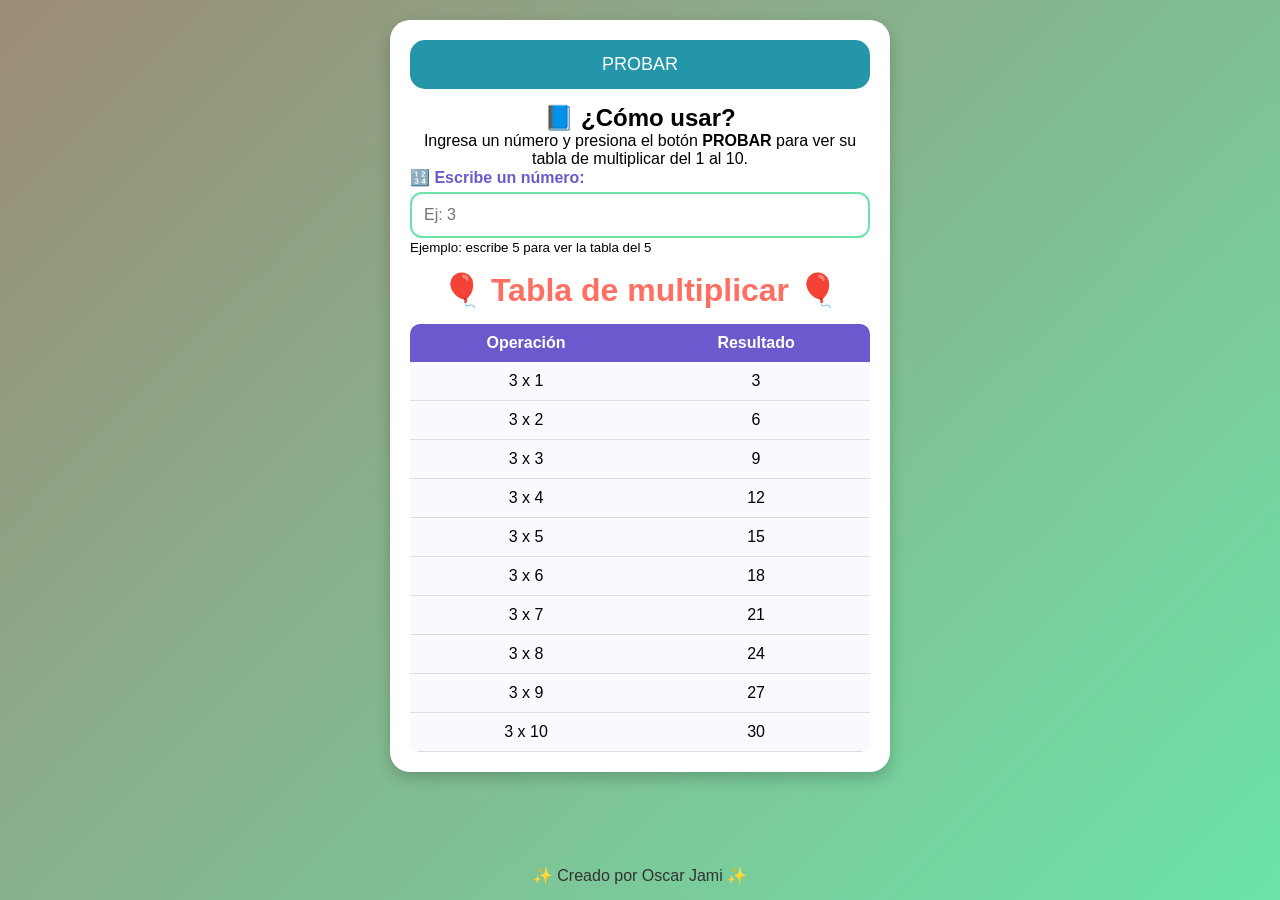
<file: index.html>
<!DOCTYPE html>
<html lang="es">
<head>
    <meta charset="UTF-8">
    <meta name="viewport" content="width=device-width, initial-scale=1.0">
    <title>Tablas de multiplicar</title>
    <link rel="stylesheet" href="multplicar.css">
    <script src="multiplicar.js"></script>
</head>
<body>

    <div class="contenedor">
        <button class="btn-probar" onclick="generarTabla()">PROBAR</button>

        <h2>📘 ¿Cómo usar?</h2>
        <p class="instruccion">
        Ingresa un número y presiona el botón <strong>PROBAR</strong> para ver su tabla de multiplicar del 1 al 10.
        </p>

        <div class="grupo-input">
            <label for="numero">🔢 Escribe un número:</label>
            <input type="number" id="numero" placeholder="Ej: 3">
            <small class="ayuda">Ejemplo: escribe 5 para ver la tabla del 5</small>
        </div>

        <h1 id="titulo">🎈 Tabla de multiplicar 🎈</h1>

        <table>
            <thead>
                <tr>
                    <th>Operación</th>
                    <th>Resultado</th>
                </tr>
            </thead>
            <tbody class="tabla" id="contenedorTabla">
                <tr><td>3 x 1</td><td>3</td></tr>
                <tr><td>3 x 2</td><td>6</td></tr>
                <tr><td>3 x 3</td><td>9</td></tr>
                <tr><td>3 x 4</td><td>12</td></tr>
                <tr><td>3 x 5</td><td>15</td></tr>
                <tr><td>3 x 6</td><td>18</td></tr>
                <tr><td>3 x 7</td><td>21</td></tr>
                <tr><td>3 x 8</td><td>24</td></tr>
                <tr><td>3 x 9</td><td>27</td></tr>
                <tr><td>3 x 10</td><td>30</td></tr>
            </tbody>
        </table>
    </div>

    <footer>
        <p>✨ Creado por Oscar Jami ✨</p>
    </footer>

</body>
</html>
</file>
<file: multplicar.css>
/* RESET */
* {
    box-sizing: border-box;
    margin: 0;
    padding: 0;
}

/* BODY */
body {
    font-family: 'Comic Sans MS', 'Arial Rounded MT Bold', sans-serif;
    background: linear-gradient(135deg, #9c8c76, #6ce4a8);
    display: flex;
    flex-direction: column;
    justify-content: space-between;
    min-height: 100vh;
}

/* CONTENEDOR */
.contenedor {
    background: #ffffff;
    margin: 20px auto;
    padding: 20px;
    border-radius: 20px;
    width: 90%;
    max-width: 500px;
    box-shadow: 0 6px 15px rgba(0,0,0,0.2);
    text-align: center;
}

/* BOTÓN */
.btn-probar {
    background: #2396aa;
    color: white;
    border: none;
    padding: 14px;
    margin-bottom: 15px;
    border-radius: 15px;
    font-size: 18px;
    cursor: pointer;
    width: 100%;
    transition: transform 0.2s, background 0.3s;
}

.btn-probar:hover {
    background: #ff3b2f;
    transform: scale(1.05);
}

/* TÍTULO */
h1 {
    margin-bottom: 15px;
    color: #ff6f61;
}

/* TABLA */
table {
    width: 100%;
    border-collapse: collapse;
    border-radius: 10px;
    overflow: hidden;
}

th {
    background: #6a5acd;
    color: white;
    padding: 10px;
}

td {
    padding: 10px;
    background: #f9f9ff;
    border-bottom: 1px solid #ddd;
}

/* Filas alternas */
tbody tr:nth-child(even) {
    background: #ffe4e1;
}

/* FOOTER */
footer {
    text-align: center;
    padding: 15px;
    font-size: 16px;
    color: #333;
}

/* RESPONSIVE */
@media (max-width: 480px) {
    h1 {
        font-size: 20px;
    }

    .btn-probar {
        font-size: 16px;
    }

    td, th {
        font-size: 14px;
    }
}

/* GRUPO INPUT */
.grupo-input {
    margin-bottom: 15px;
    text-align: left;
}

/* LABEL */
.grupo-input label {
    display: block;
    margin-bottom: 5px;
    font-weight: bold;
    color: #6a5acd;
}

/* INPUT */
.grupo-input input {
    width: 100%;
    padding: 12px;
    border-radius: 12px;
    border: 2px solid #6ce4a8;
    font-size: 16px;
    outline: none;
    transition: 0.3s;
    font-family: inherit;
}

/* EFECTO AL HACER CLICK */
.grupo-input input:focus {
    border-color: #ff6f61;
    box-shadow: 0 0 8px rgba(255, 111, 97, 0.5);
}
</file>
